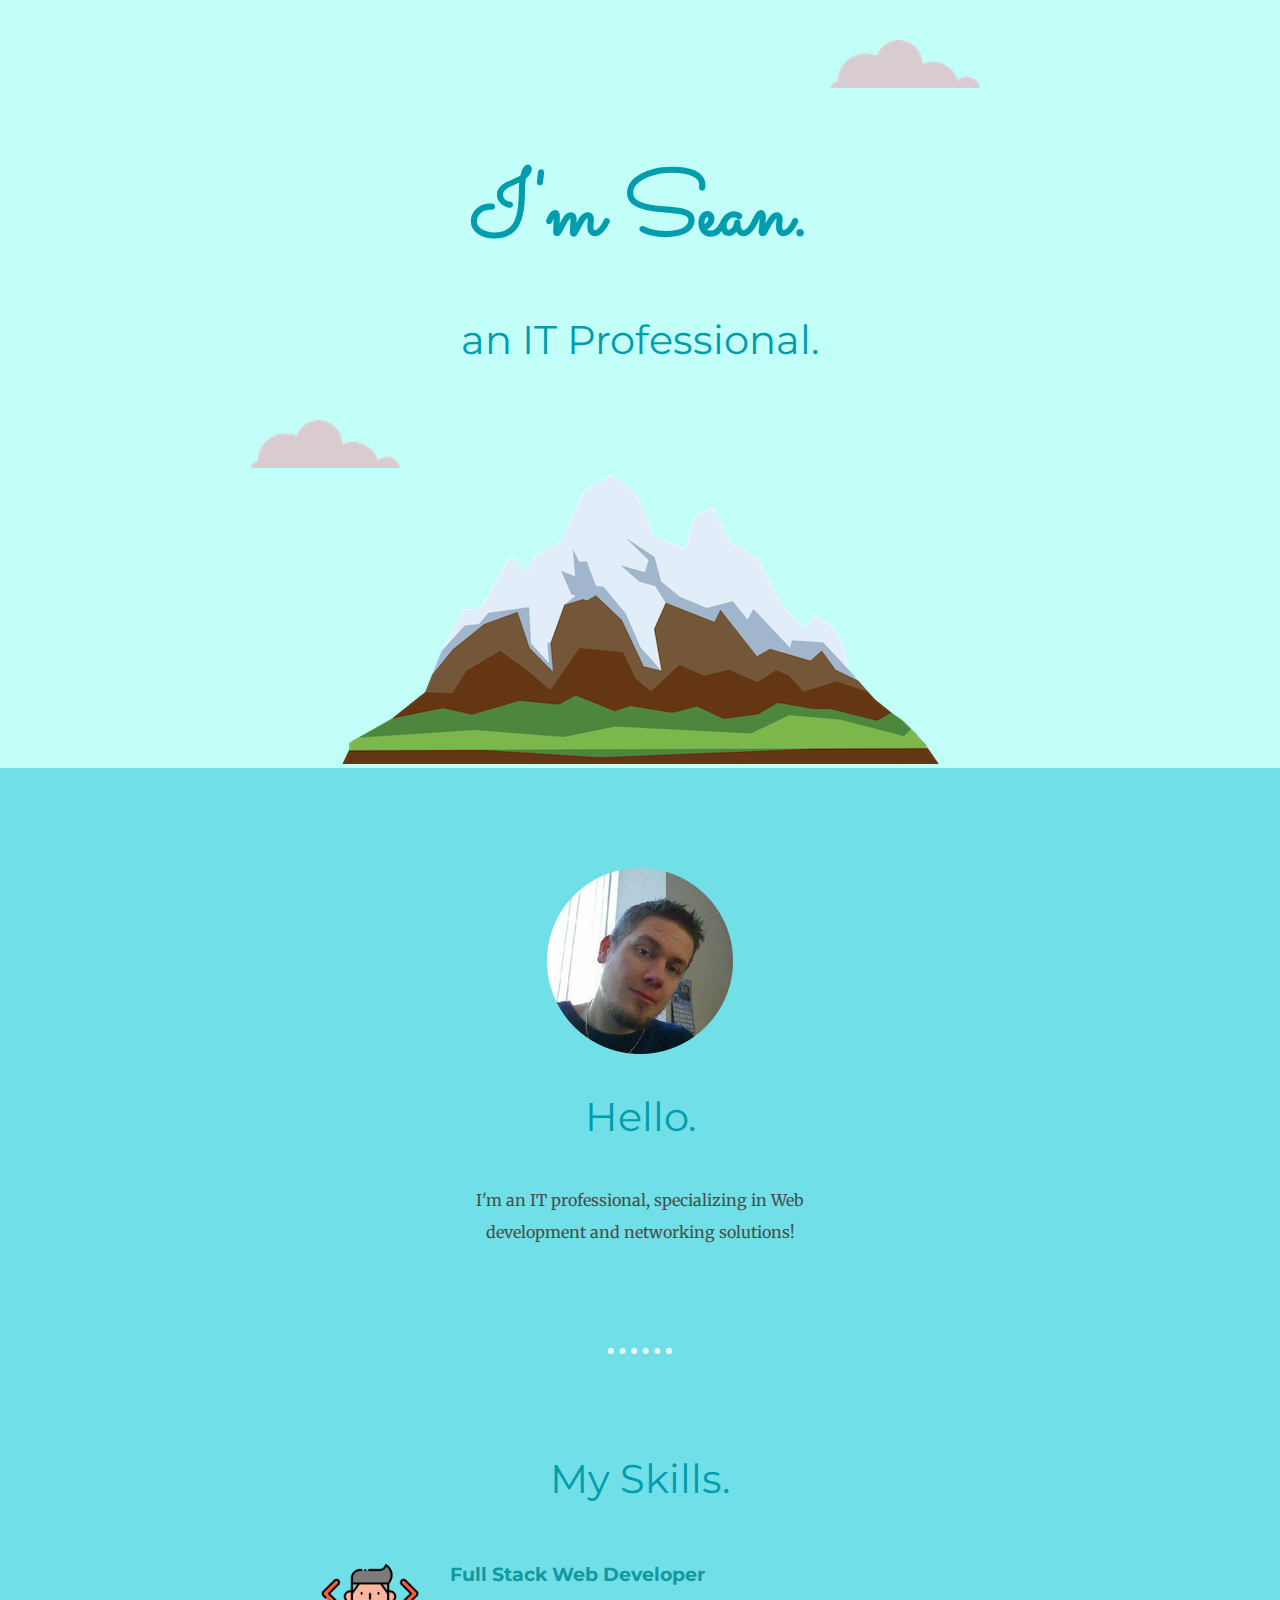
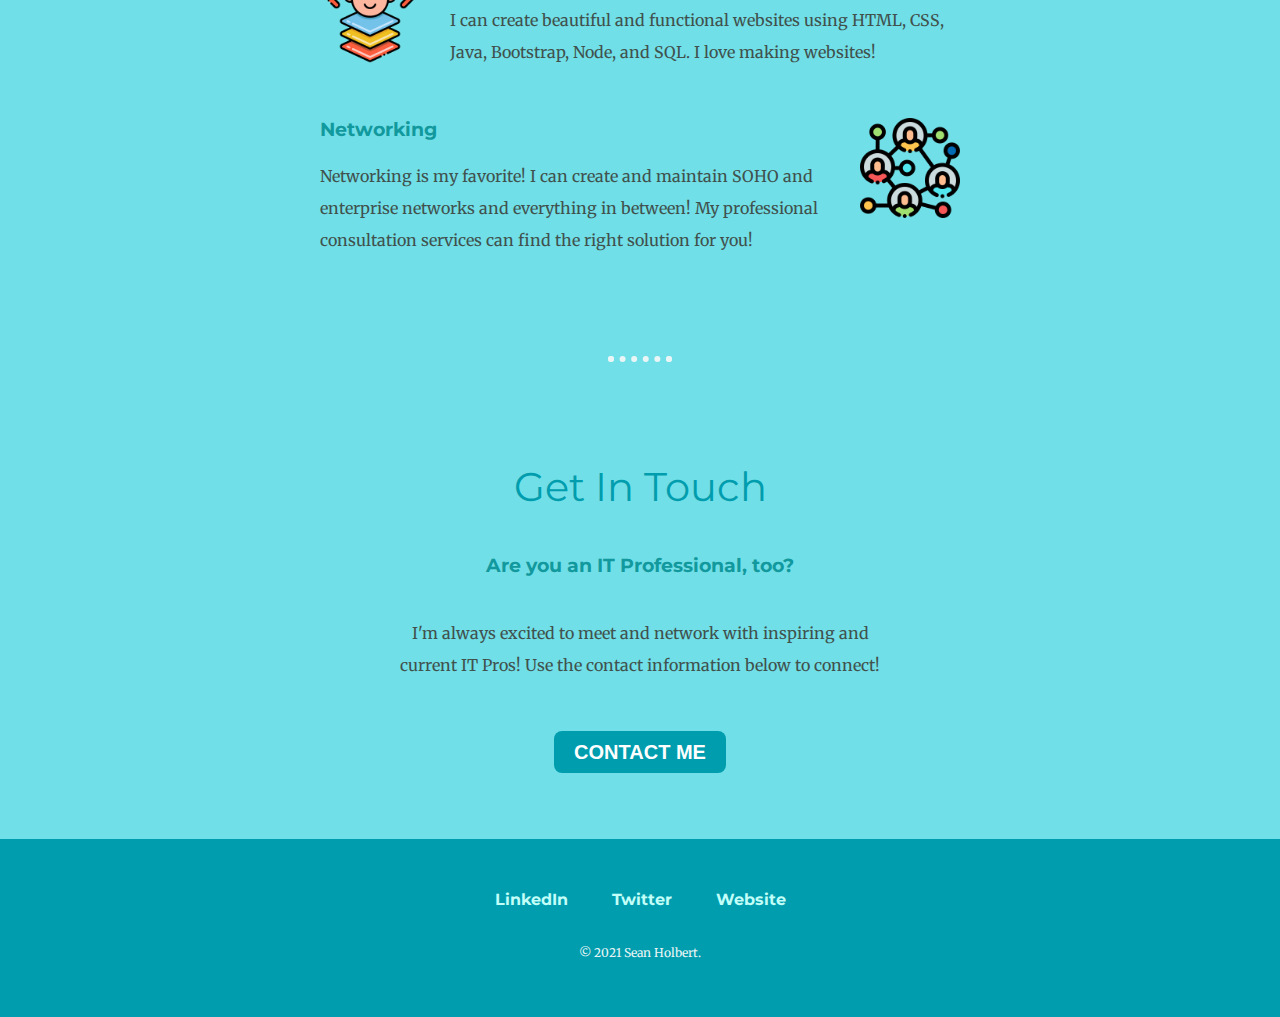
<file: index.html>
<!DOCTYPE html>
<html lang="en" dir="ltr">

<head>
  <meta charset="utf-8">
  <title>Sean Holbert</title>
  <link rel="stylesheet" href="css/styles.css">
  <link rel="icon" href="favicon.ico">
  <link rel="preconnect" href="https://fonts.googleapis.com">
  <link rel="preconnect" href="https://fonts.gstatic.com" crossorigin>
  <link href="https://fonts.googleapis.com/css2?family=Merriweather&family=Montserrat&family=Sacramento&display=swap" rel="stylesheet">
</head>

<body>

  <div class="top-container">
    <img class="top-cloud" src="images/cloud.png" alt="cloud-image">
    <h1>I'm Sean.</h1>
    <h2>an IT Professional.</h2>
    <img class="bottom-cloud" src="images/cloud.png" alt="cloud-image">
    <img src="images/mountain.png" alt="mountain-image">
  </div>

  <div class="middle-container">
    <div class="profile">
      <img src="images/sean.png" alt="sean-photo">
      <h2>Hello.</h2>
      <p class="intro">I'm an IT professional, specializing in Web development and networking solutions!</p>
    </div>
    <hr>
    <div class="skills">
      <h2>My Skills.</h2>
      <div class="skill-row">
        <img class="icon-stack" src="images/full-stack.png" alt="full-stack-image">
        <h3>Full Stack Web Developer</h3>
        <p class="">I can create beautiful and functional websites using HTML, CSS, Java, Bootstrap, Node, and SQL.  I love making websites!</p>
      </div>
      <div class="skill-row">
        <img class="icon-network" src="images/networking.png" alt="networking-image">
        <h3>Networking</h3>
        <p class="">Networking is my favorite!  I can create and maintain SOHO and enterprise networks and everything in between!  My professional
        consultation services can find the right solution for you!</p>
      </div>
    </div>
    <hr>
    <div class="contact-me">
      <h2>Get In Touch</h2>
      <h3>Are you an IT Professional, too?</h3>
      <p class="contact-message">I'm always excited to meet and network with inspiring and current IT Pros!  Use the contact information below to connect!</p>
      <a class="btn" href="mailto:sholbert6@icloud.com">CONTACT ME</a>
    </div>
  </div>


  <div class="bottom-container">
    <a class="footer-link" href="https://www.linkedin.com/in/sean-holbert-748a5312/">LinkedIn</a>
    <a class="footer-link" href="https://twitter.com/the0bst3r">Twitter</a>
    <a class="footer-link" href="https://obsean78.github.io/My-Site/">Website</a>
    <p class="copyright">© 2021 Sean Holbert.</p>
  </div>

</body>

</html>
</file>
<file: css/styles.css>
body {
  color: #40514E;
  margin: 0;
  text-align: center;
  font-family: 'Merriweather', serif;
}

h1 {
  font-size: 5.625rem;
  margin: 50px auto 0 auto;
  font-family: 'Sacramento', cursive;
  color: #009DAE;
}

h2 {
  font-size: 2.5rem;
  font-family: 'Montserrat', sans-serif;
  color: #009DAE;
  font-weight: normal;
  padding-bottom: 10px;
}

h3 {
  color: #11999E;
  font-family: 'Montserrat', sans-serif;
}

hr {
  border: dotted #EAF6F6 6px;
  border-bottom: none;
  width: 4%;
  margin: 100px auto;
}
p {
    line-height: 2;
}

a {
  color: #C2FFF9;
  font-weight: bold;
  font-family: 'Montserrat', sans-serif;
  margin: 10px 20px;
  text-decoration: none;
}

a:hover {
  color: #FFFFFF;
}

.intro {
  width: 30%;
  margin: auto;
}

.top-container {
  background-color: #C2FFF9;
  position: relative;
  padding-top: 100px;
}

.middle-container {
  background-color: #71DFE7;
  padding: 100px 0 75px;
}

.bottom-container {
  background-color: #009DAE;
  padding: 50px 0 20px;
}

.contact-message {
  width: 40%;
  margin: 40px auto 60px;
}

.skill-row {
  width: 50%;
  margin: 50px auto 50px auto;
  text-align: left;
}

.icon-stack {
  width: 100px;
  height: 100px;
  float: left;
  margin-right: 30px;
}

.icon-network {
  width: 100px;
  height: 100px;
  float: right;
  margin-left: 30px;
}

.pro {
  text-decoration: underline;
}

.copyright {
  color: #EAF6F6;
  font-size: 0.75rem;
  padding: 20px 0;
}

.bottom-cloud {
  position: absolute;
  left: 250px;
  bottom: 300px;
}

.top-cloud {
  position: absolute;
  right: 300px;
  top: 40px;
}

.btn {
  -webkit-border-radius: 8;
  -moz-border-radius: 8;
  border-radius: 8px;
  font-family: Arial;
  color: #ffffff;
  font-size: 20px;
  background: #009DAE;
  padding: 10px 20px 10px 20px;
  text-decoration: none;
}

.btn:hover {
  background: #00c4d6;
  text-decoration: none;
}
</file>
